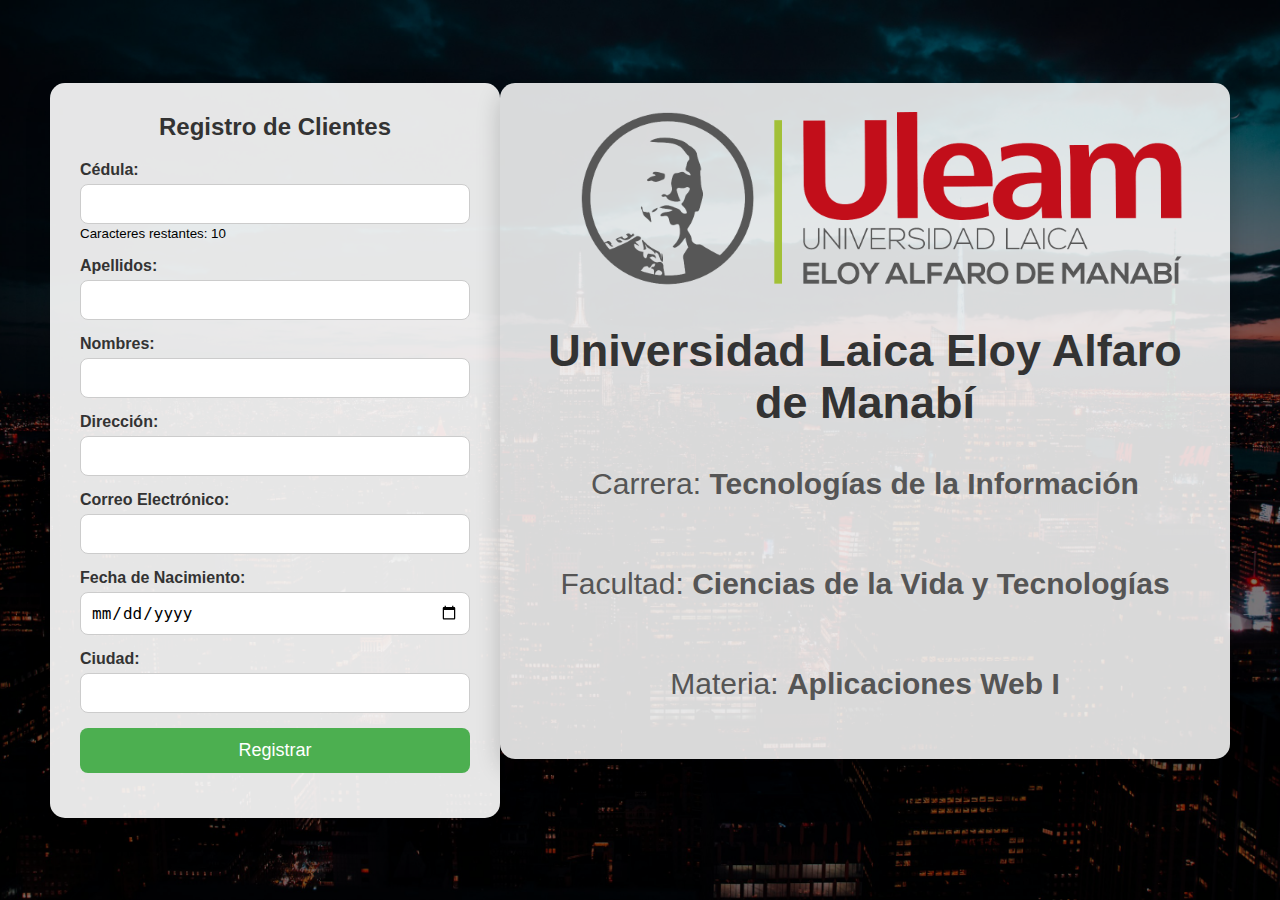
<file: TAREA3/index.html>
<!DOCTYPE html>
<html lang="es">
<head>
    <meta charset="UTF-8">
    <meta name="viewport" content="width=device-width, initial-scale=1.0">
    <title>Registro de Clientes</title>
    <link rel="stylesheet" href="styles.css">
    <script>
        // Validar el formulario al intentar enviarlo
        document.addEventListener('DOMContentLoaded', function() {
            document.querySelector('form').addEventListener('submit', function(event) {
                let cedula = document.getElementById('cedula').value;
                let apellidos = document.getElementById('apellidos').value;
                let nombres = document.getElementById('nombres').value;
                let direccion = document.getElementById('direccion').value;
                let email = document.getElementById('email').value;
                let fechaNacimiento = document.getElementById('fecha_nacimiento').value;
                let ciudad = document.getElementById('ciudad').value;

                // Validar que todos los campos estén completos
                if (!cedula || !apellidos || !nombres || !direccion || !email || !fechaNacimiento || !ciudad) {
                    alert('Por favor, complete todos los campos.');
                    event.preventDefault(); // Detener el envío si falta un campo
                } else {
                    alert('Formulario enviado con éxito.');
                }
            });

            // Mostrar contador de caracteres en el campo "Cédula"
            document.getElementById('cedula').addEventListener('input', function() {
                let maxLength = 10; // Máximo de caracteres permitidos
                let currentLength = this.value.length;
                let remainingChars = maxLength - currentLength;

                if (remainingChars >= 0) {
                    document.getElementById('char-counter').textContent = 'Caracteres restantes: ' + remainingChars;
                } else {
                    document.getElementById('char-counter').textContent = 'Máximo alcanzado';
                    this.value = this.value.slice(0, maxLength); // Limitar a 10 caracteres
                }
            });
        });
    </script>
</head>
<body>
    <div class="overlay"></div>
    <div class="content-wrapper">
        <div class="container">
            <h1>Registro de Clientes</h1>
            <form action="#" method="post">
                <div class="form-group">
                    <label for="cedula">Cédula:</label>
                    <input type="text" id="cedula" name="cedula" maxlength="10" required>
                    <small id="char-counter">Caracteres restantes: 10</small> <!-- Contador de caracteres -->
                </div>
                <div class="form-group">
                    <label for="apellidos">Apellidos:</label>
                    <input type="text" id="apellidos" name="apellidos" required>
                </div>
                <div class="form-group">
                    <label for="nombres">Nombres:</label>
                    <input type="text" id="nombres" name="nombres" required>
                </div>
                <div class="form-group">
                    <label for="direccion">Dirección:</label>
                    <input type="text" id="direccion" name="direccion" required>
                </div>
                <div class="form-group">
                    <label for="email">Correo Electrónico:</label>
                    <input type="email" id="email" name="email" required>
                </div>
                <div class="form-group">
                    <label for="fecha_nacimiento">Fecha de Nacimiento:</label>
                    <input type="date" id="fecha_nacimiento" name="fecha_nacimiento" required>
                </div>
                <div class="form-group">
                    <label for="ciudad">Ciudad:</label>
                    <input type="text" id="ciudad" name="ciudad" required>
                </div>
                <div class="form-group">
                    <button type="submit">Registrar</button>
                </div>
            </form>
        </div>

        <!-- Recuadro derecho -->
        <div class="info-box">
            <div class="logo">
                <!-- Espacio para el logo -->
                <img src="logo.png" alt="Logo ULEAM" class="logo-img">
            </div>
            <h2>Universidad Laica Eloy Alfaro de Manabí</h2>
            <p>Carrera: <strong>Tecnologías de la Información</strong></p>
            <p>Facultad: <strong>Ciencias de la Vida y Tecnologías</strong></p>
            <p>Materia: <strong>Aplicaciones Web I</strong></p>
        </div>
    </div>
</body>
</html>
</file>
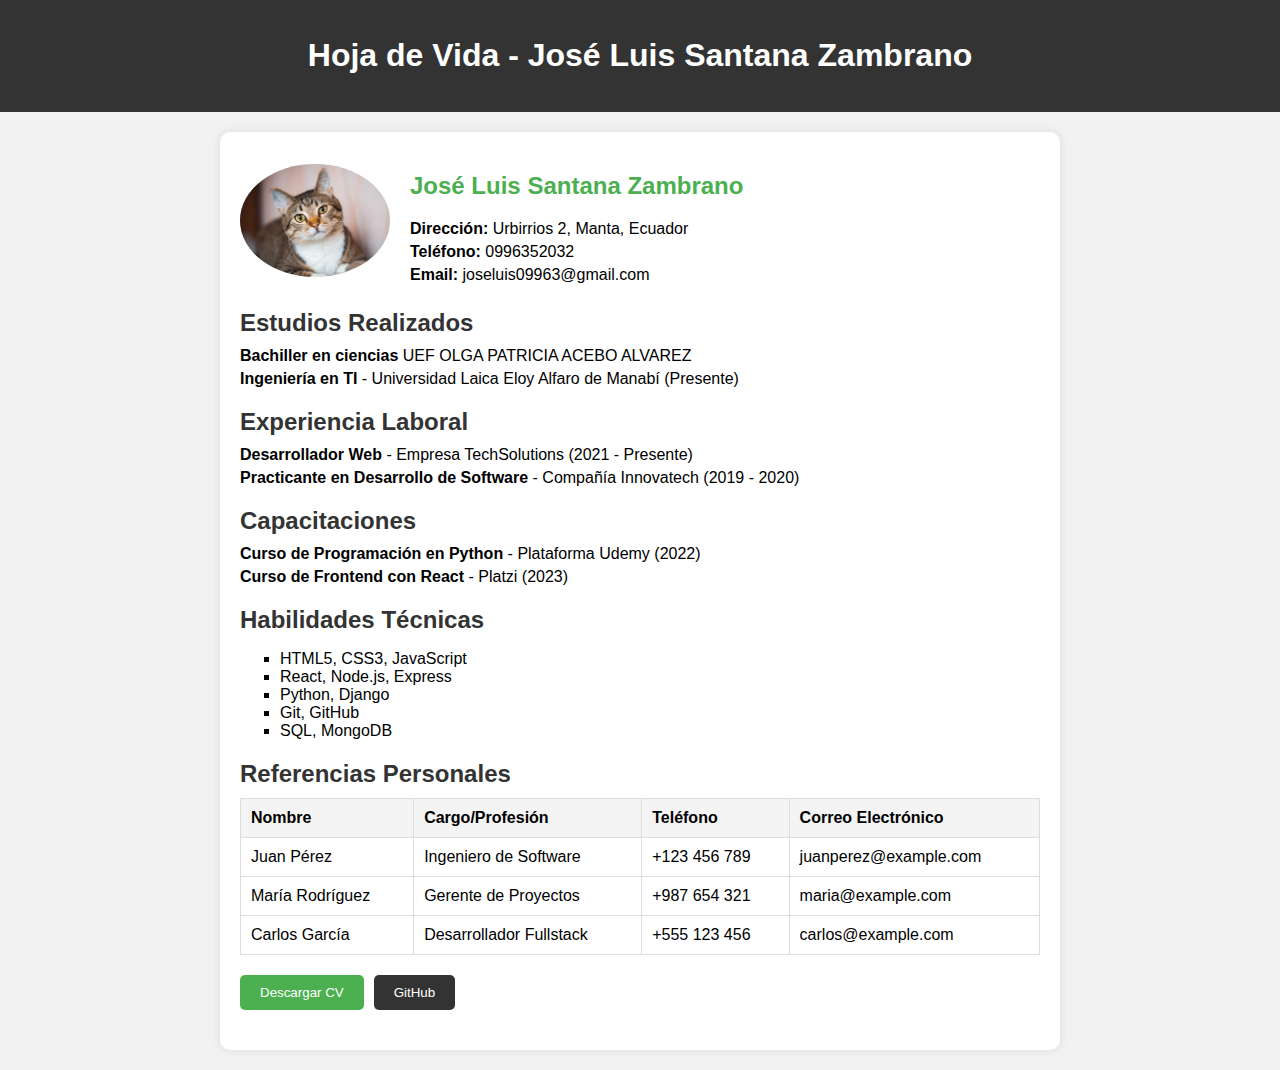
<file: HOJA DE VIDA/HOJA DE VIDA.html>
<!DOCTYPE html>
<html lang="es">
<head>
    <meta charset="UTF-8">
    <meta name="viewport" content="width=device-width, initial-scale=1.0">
    <title>Hoja de Vida - José Luis Santana Zambrano</title>
    <link rel="stylesheet" href="styles.css">
</head>
<body>

<header>
    <h1>Hoja de Vida - José Luis Santana Zambrano</h1>
</header>

<div class="container">
    <!-- Datos personales -->
    <div class="section personal-info">
        <img src="mishi.jpg" alt="Foto de perfil de José Luis Santana Zambrano">
        <div>
            <h2>José Luis Santana Zambrano</h2>
            <p><strong>Dirección:</strong> Urbirrios 2, Manta, Ecuador</p>
            <p><strong>Teléfono:</strong> 0996352032</p>
            <p><strong>Email:</strong> joseluis09963@gmail.com</p>
        </div>
    </div>

    <!-- Estudios Realizados -->
    <div class="section">
        <h2 class="section-title">Estudios Realizados</h2>
        <p><strong>Bachiller en ciencias</strong> UEF OLGA PATRICIA ACEBO ALVAREZ</p>
        <p><strong>Ingeniería en TI</strong> - Universidad Laica Eloy Alfaro de Manabí (Presente)</p>
    </div>

    <!-- Experiencia Laboral -->
    <div class="section">
        <h2 class="section-title">Experiencia Laboral</h2>
        <p><strong>Desarrollador Web</strong> - Empresa TechSolutions (2021 - Presente)</p>
        <p><strong>Practicante en Desarrollo de Software</strong> - Compañía Innovatech (2019 - 2020)</p>
    </div>

    <!-- Capacitaciones -->
    <div class="section">
        <h2 class="section-title">Capacitaciones</h2>
        <p><strong>Curso de Programación en Python</strong> - Plataforma Udemy (2022)</p>
        <p><strong>Curso de Frontend con React</strong> - Platzi (2023)</p>
    </div>

    <!-- Habilidades Técnicas -->
    <div class="section">
        <h2 class="section-title">Habilidades Técnicas</h2>
        <ul>
            <li>HTML5, CSS3, JavaScript</li>
            <li>React, Node.js, Express</li>
            <li>Python, Django</li>
            <li>Git, GitHub</li>
            <li>SQL, MongoDB</li>
        </ul>
    </div>

    <!-- Referencias Personales -->
    <div class="section">
        <h2 class="section-title">Referencias Personales</h2>
        <table>
            <tr>
                <th>Nombre</th>
                <th>Cargo/Profesión</th>
                <th>Teléfono</th>
                <th>Correo Electrónico</th>
            </tr>
            <tr>
                <td>Juan Pérez</td>
                <td>Ingeniero de Software</td>
                <td>+123 456 789</td>
                <td>juanperez@example.com</td>
            </tr>
            <tr>
                <td>María Rodríguez</td>
                <td>Gerente de Proyectos</td>
                <td>+987 654 321</td>
                <td>maria@example.com</td>
            </tr>
            <tr>
                <td>Carlos García</td>
                <td>Desarrollador Fullstack</td>
                <td>+555 123 456</td>
                <td>carlos@example.com</td>
            </tr>
        </table>
    </div>

    <!-- Botones de Descargar CV y GitHub -->
    <div class="section buttons">
        <button onclick="window.print()">Descargar CV</button>
        <a href="https://github.com/MJoseSantana/HOJA-DE-VIDA" target="_blank">
            <button>GitHub</button>
        </a>
    </div>
</div>

</body>
</html>
</file>
<file: TAREA3/styles.css>
* {
    margin: 0;
    padding: 0;
    box-sizing: border-box;
}

body {
    font-family: 'Poppins', sans-serif;
    background: url('fondo.jpg') no-repeat center center fixed;
    background-size: cover;
    height: 100vh;
    display: flex;
    justify-content: flex-start; /* Cambiado para alinear los elementos horizontalmente */
    align-items: center;
    position: relative;
}

.overlay {
    position: absolute;
    top: 0;
    left: 0;
    width: 100%;
    height: 100%;
    background: rgba(0, 0, 0, 0.5);
    z-index: -1;
}

.content-wrapper {
    display: flex;
    justify-content: space-between;
    align-items: flex-start;
    width: 100%;
    padding: 0 50px;
}

.container {
    background-color: rgba(255, 255, 255, 0.9);
    padding: 30px;
    border-radius: 15px;
    box-shadow: 0 10px 25px rgba(0, 0, 0, 0.2);
    max-width: 450px;
    width: 100%;
}

h1 {
    text-align: center;
    margin-bottom: 20px;
    font-size: 24px;
    color: #333;
}

.form-group {
    margin-bottom: 15px;
}

label {
    display: block;
    font-weight: bold;
    margin-bottom: 5px;
    color: #333;
}

input {
    width: 100%;
    padding: 10px;
    border: 1px solid #ccc;
    border-radius: 8px;
    font-size: 16px;
    transition: all 0.3s ease;
    animation: fadeIn 0.8s ease-in-out;
}

input:focus {
    border-color: #4CAF50;
    box-shadow: 0 0 5px rgba(76, 175, 80, 0.5);
    outline: none;
}

button {
    width: 100%;
    padding: 12px;
    background-color: #4CAF50;
    color: white;
    border: none;
    border-radius: 8px;
    font-size: 18px;
    cursor: pointer;
    transition: background-color 0.3s ease;
}

button:hover {
    background-color: #45a049;
}

/* Recuadro derecho */
.info-box {
    background-color: rgba(255, 255, 255, 0.85);
    padding: 20px;
    border-radius: 15px;
    box-shadow: 0 10px 25px rgba(0, 0, 0, 0.2);
    width: 870px;
    max-width: 100%;
    text-align: center;
}

.logo {
    margin-bottom: 20px;
}

.logo-img {
    max-width: 800px;
    width: 100%;
    height: auto;
}

h2 {
    font-size: 45px;
    color: #333;
    margin-bottom: 10px;
    font-family: 'Poppins', sans-serif;
}

p {
    font-size: 30px;
    color: #555;
    margin-bottom: 10px;
    font-family: 'Poppins', sans-serif;
    line-height: 3;
}

/* Animaciones */
@keyframes fadeIn {
    from {
        opacity: 0;
        transform: scale(0.9);
    }
    to {
        opacity: 1;
        transform: scale(1);
    }
}
</file>
<file: HOJA DE VIDA/styles.css>
body {
    font-family: Arial, sans-serif;
    margin: 0;
    padding: 0;
    background-color: #f2f2f2;
}

header {
    background-color: #333;
    color: #fff;
    text-align: center;
    padding: 1rem 0;
}

.container {
    max-width: 800px;
    margin: 20px auto;
    padding: 20px;
    background-color: #fff;
    border-radius: 10px;
    box-shadow: 0 0 10px rgba(0, 0, 0, 0.1);
}

.personal-info {
    display: flex;
    align-items: center;
    margin-bottom: 20px;
}

.personal-info img {
    border-radius: 50%;
    margin-right: 20px;
    width: 150px;
    transition: transform 0.3s ease;
}

.personal-info img:hover {
    transform: scale(1.1);
}

.section-title {
    font-size: 1.5em;
    margin-bottom: 10px;
    color: #333;
}

.section {
    margin-bottom: 20px;
}

ul {
    list-style-type: square;
}

table {
    width: 100%;
    border-collapse: collapse;
}

table, th, td {
    border: 1px solid #ddd;
}

th, td {
    padding: 10px;
    text-align: left;
}

th {
    background-color: #f4f4f4;
}

h2 {
    color: #4CAF50;
}

p {
    margin: 5px 0;
}

.buttons {
    display: flex;
    gap: 10px;
}

button {
    background-color: #4CAF50;
    color: white;
    padding: 10px 20px;
    border: none;
    border-radius: 5px;
    cursor: pointer;
    transition: background-color 0.3s ease;
}

button:hover {
    background-color: #45a049;
}

a button {
    background-color: #333;
}

a button:hover {
    background-color: #555;
}

@media screen and (max-width: 600px) {
    .personal-info {
        flex-direction: column;
        align-items: flex-start;
    }

    .personal-info img {
        margin-bottom: 10px;
    }

    .buttons {
        flex-direction: column;
        align-items: center;
    }
}
</file>
